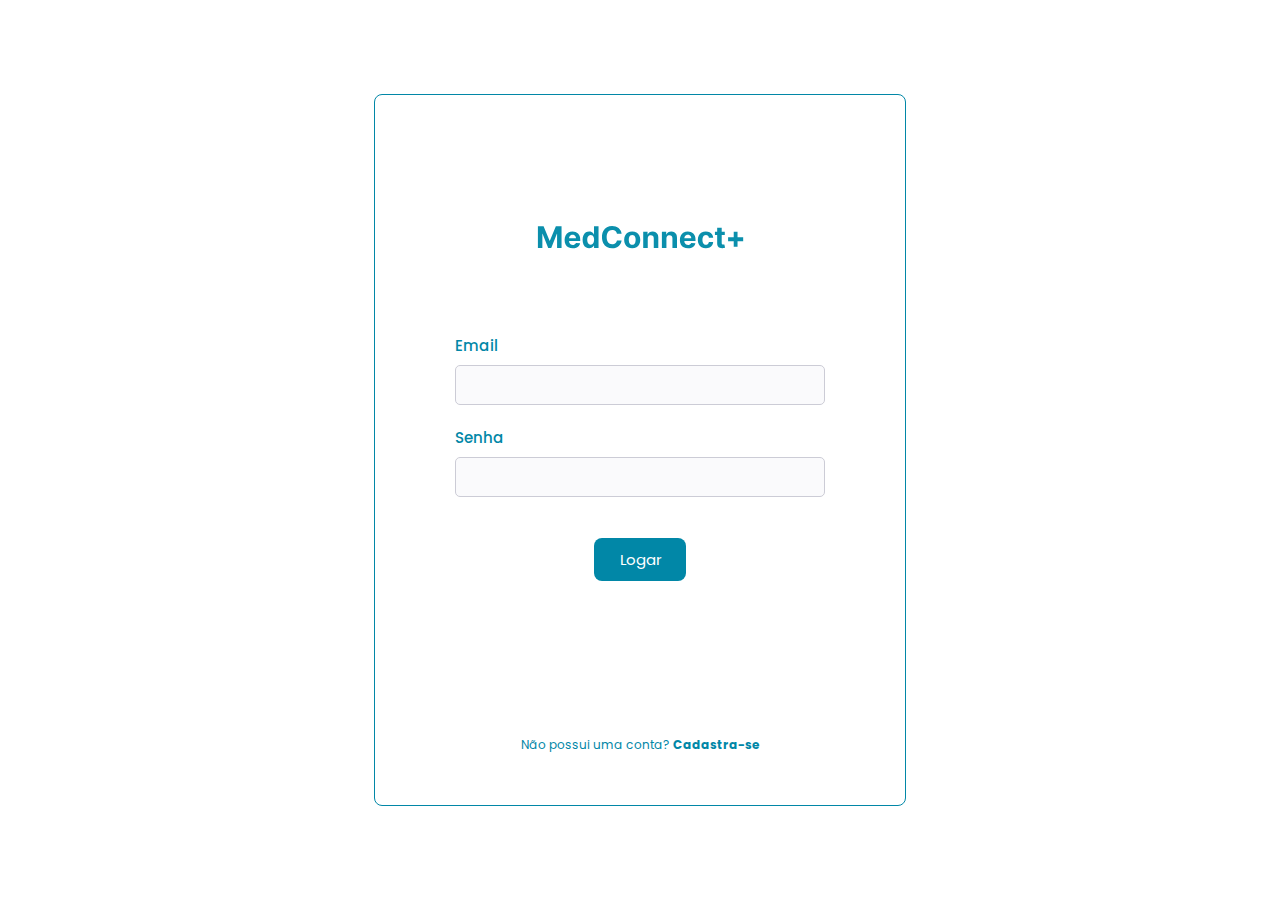
<file: login.html>
<!DOCTYPE html>
<html lang="pt-br">
<head>
    <meta charset="UTF-8">
    <meta name="viewport" content="width=device-width, initial-scale=1.0">
    <link rel="stylesheet" href="style.css">
    <title>Medconnect+ - Login</title>
    <script src="login_form.js" defer></script>
</head>
<body>
    <main id="login-page">
        <div class="cardlogin">

            <form class="login-form" action="login.jsp">

                <div class="logo">
                    <a href="index.html"><img src="assets/img/logo1.svg" alt="" /></a>
                </div>
                <fieldset>
                 
                    <div class="fieldset-wrapper">
                        <div class="input-wrapper">
                            <label for="email">Email</label>
                            <input type="email" name="email" id="email" class="required" oninput="emailLoginValidate()">
                            <span class="span-required">Digite um endereço de e-mail válido</span>
                        </div>

                        <div class="input-wrapper">
                            <label for="password">Senha</label>
                            <input type="senha" name="senha" id="senha" class="required">
                        </div>

                    
                        
                        <button type="submit" form="login-form">Logar</button>
                    </div>

                </fieldset>

                <p>Não possui uma conta? <a href="register.html">Cadastra-se</a><p>
            </form>

            
        </div> 
    </main>
      
</body>
</html>
</file>
<file: style.css>
@import url('https://fonts.googleapis.com/css2?family=Poppins:wght@400;500;700;900&display=swap');


* {
    margin: 0;
    padding: 0;
    -webkit-font-smoothing: antialiased;
    -moz-osx-font-smoothing: grayscale;
    font-family: 'Poppins';
}

:root {
    font-size: 62.5%;
}


.container {
    padding: 1.6rem 3.2rem;
}

.page {
    display: grid;
    grid-template-areas: "header header header" "main main main"  "main main main" "footer footer footer";
    grid-template-rows: max-content 1fr max-content;
    height: 100vh;
    
}

.nav-bar {
    padding: 1.5rem 6rem;
}


header {
    grid-area: header;
    border-bottom: 1px solid #0187a7;
    width: 100%;
    
}

nav{
    
    display: flex;
    align-items: center;
    justify-content: space-between;
    

}

#img-mobile {
    display: none;
}

.nav-list ul  {
    display: flex;
    gap: 5.5rem;    
    color: white;
    list-style: none;
    font-weight: 500;
    margin-right: 14rem;
}

.nav-list li a {
    width: 100;
    display: block;
    font-size: 1.6rem;
    color: #0187a7;
}

.nav-list li a:hover {
    color: #035a70;
    transition: 0.8s;

}

.nav-item {

    color: #0187a7;
    
}

.nav-link {
    text-decoration: none;
    font-size: 1.6rem;
    color: #0187a7;

}

.login-button button {
    border: 0;
    background-color: #0187a7;
    padding: 1.0rem 1.5rem;
    border-radius: 1.5rem;
    cursor: pointer;
    color: white;
   
}

.login-button button a {
    text-decoration: none;
    color: #ffffff;
    font-weight: 500;
    font-size: 1.9rem;
    display: block;
}

.mobile-menu-icon {
    display: none;
}

.mobile-menu {
    display: none;
}





main {
    grid-area: main;
    overflow-y: scroll;
}

.principal-article {
    padding: 1.5rem;
    font-size: 1.6rem;
    display: grid;
    margin-top: 1.5rem;
    grid-template-columns: 1fr 1fr 1fr;
    color: #0187a7;
    text-align: justify;
}

.principal-article article {
    padding: 5rem;

}



.principal-article button {
    font-size: 1.8rem;
    border: none;
    padding: 1.5rem;
    border-radius: 0.8rem;
    background-color: #0187a7;
    color: white;
    margin-top: 1.5rem;

}


.principal-article button:hover {
    background-color: #035a70;
    transition: 1s;
}

.principal-article article:not(:last-child) {
    border-right: 1px solid #0187a7;
}

section {
    background-color: #0B8FAC;

}


footer {
    grid-area: footer;
    border-top: 1px solid #0187a7;
    padding: 1.6rem;
    font-size: 1.5rem;
    color:#0187a7;
    font-weight: 500;
    text-align: center;
}

.form-box {
    margin: 0 auto;
    max-width: 85.0rem;

    border-radius: 8px;
    height: 83.5rem;
    margin-top: 2.5rem;

}

fieldset {
    border: none;

}

fieldset legend {
    font-size: 3.0rem;
    margin-top: -1rem;
    margin-bottom: rem;
    color: #0B8FAC;
    font-weight: 600;
}

.fieldset-wrapper {
    display: flex;
    flex-direction: column;
    align-items: center;
    gap: 2.1rem;
 
}

.input-wrapper {
    display: flex;
    flex-direction: column;
   
}



.input-wrapper input, select {
    border-radius: .5rem;
    width: 60.0rem;
    padding: 0.9rem;
    border: #ccccd6 1px solid;
    background-color: #fafafc;
}

.input-wrapper select {
    width: 62.0rem;
}

.input-wrapper label {
    font-size: 1.5rem;
    color: #0187a7;
    margin-bottom: 0.8rem;
    font-weight: 500;
}



input:focus {
    outline: 0;
}


.input-wrapper span {
    color: red;
    display: none;
    font-size: 1.2rem;
    margin-top: 0.5rem;
}

.fieldset-wrapper button {
    margin-top: 2rem;
    padding: 1rem;
    width: 25%;
    border-radius: 0.8rem;
    background-color: #0187a7;
    color: white;
    border: 0;
    font-size: 1.5rem;
    cursor: pointer;
}

#login-page {
    margin: 0;
    display: flex;
    align-items: center;
    justify-content: center;
    height: 100vh;
}



.cardlogin {
    display: grid;
    place-items: center;
    height: 100%;
}

.cardlogin .login-form{
    
    height: 55.0rem;
    padding: 8.0rem;
    border: 1px solid #0187a7;
    border-radius: 8px;
    text-align: center;
}

.login-form input {
    width: 35rem;

}

.login-form label {
    text-align: left;
}

.cardlogin p {
    margin-top: 15.5rem;
    font-size: 1.2rem;
    color: #0187a7;
}

.cardlogin p a {
    text-decoration: none;
    color: #0187a7;
    font-weight: bold;
}


.cardlogin img {
    margin: 5rem 0rem 8rem 0;
}

.cardlogin span {
    text-align: left;
}

/* Versão Mobile */


@media screen and (max-width: 894px) {

    .nav-link {
        color:  #0187a7;
    }


    .nav-bar {
        padding: 1.5rem;
    
    }

    .nav-item {
        display: none;

    }

    .login-button {
        display: none;
        color: white;
    }

    .mobile-menu-icon {
        display: block;
    }

    .mobile-menu-icon button {
        background-color: #0187a7;
        border: none;
        cursor: pointer;
        border-radius: .5rem;
    }

    .mobile-menu ul {
        display: flex;
        flex-direction: column;
        text-align: center;
        padding-bottom: 1rem;
    }

    .mobile-menu .nav-item {
        display: block;
        padding-top: 1.2rem;

    }

    .mobile-menu .login-button {
        display: block;
        padding: 1rem 2rem;
    }
    .mobile-menu .login-button button {
        width: 100%;
    }


    .open {
        display: block;
    }

    .nav-list ul {
        margin-right: 0;
    }

    main {
        margin-top: 2.5rem;
    }

    .slider {
        display: none;
    }


    .container {
        max-width: 760px;
    }


    .principal-article {
        display: flex;
        flex-direction: column;
        gap: 1.5rem;
        margin-top: -0.5rem;
    }

    .principal-article article {
        font-size: 1.5rem;
        padding: 0.1rem;
       
    }

    .principal-article article:not(:last-child) {
        border-right: none;
    }
    
    
    .principal-article button {
        font-size: 1.5rem;
        border: none;
        padding: 0.9rem;
        border-radius: 0.8rem;
        background-color: #0187a7;
        color: white;
        margin-top: 1.5rem;


}

    #img-mobile {
        
        margin: 0 auto;
        display: block;
        width: 350px;
        height: 200px;
    }

    
    .form-box {
        margin: 0 auto;
        max-width: 55.0rem;
        border: 0;
        border-radius: 8px;
        height: 83.5rem;
        margin-top: rem;
    
    }
    
    fieldset {
        border: none;
    
    }
    
    fieldset legend {
        font-size: 2.0rem;
        margin-top: 2.8rem;
        margin-bottom: 2.5rem;
        color: #0B8FAC;
        font-weight: 600;
    }
    
    .fieldset-wrapper {
        display: flex;
        flex-direction: column;
        align-items: center;
        gap: 2.1rem
    }
    
    .input-wrapper {
        display: flex;
        flex-direction: column;
       
    }
    
    
    
    .input-wrapper input, select {
        border-radius: .5rem;
        width: 35.0rem;
        padding: 0.3rem;
        border: #ccccd6 1px solid;
        background-color: #fafafc;
    }
    
    .input-wrapper select {
        width: 36.0rem;
    }
    
    .input-wrapper label {
        font-size: 1.2rem;
        color: #0187a7;
        margin-bottom: 0.8rem;
        font-weight: 500;
    }
    
    
    
    input:focus {
        outline: 0;
    }
    
    
    .input-wrapper span {
        color: red;
        display: none;
        font-size: 0.9rem;
        margin-top: 0.5rem;
    }
    
    .fieldset-wrapper button {
        margin-top: 2rem;
        padding: 2rem;
        width: 25%;
        border-radius: 0.8rem;
        background-color: #0187a7;
        color: white;
        border: 0;
        font-size: 1.5rem;
    
    }

    .cardlogin .login-form{
    
        height: 55.0rem;
        padding: 8.0rem;
        border: 0;
        border-radius: 8px;
        text-align: center;
    }



}
</file>
